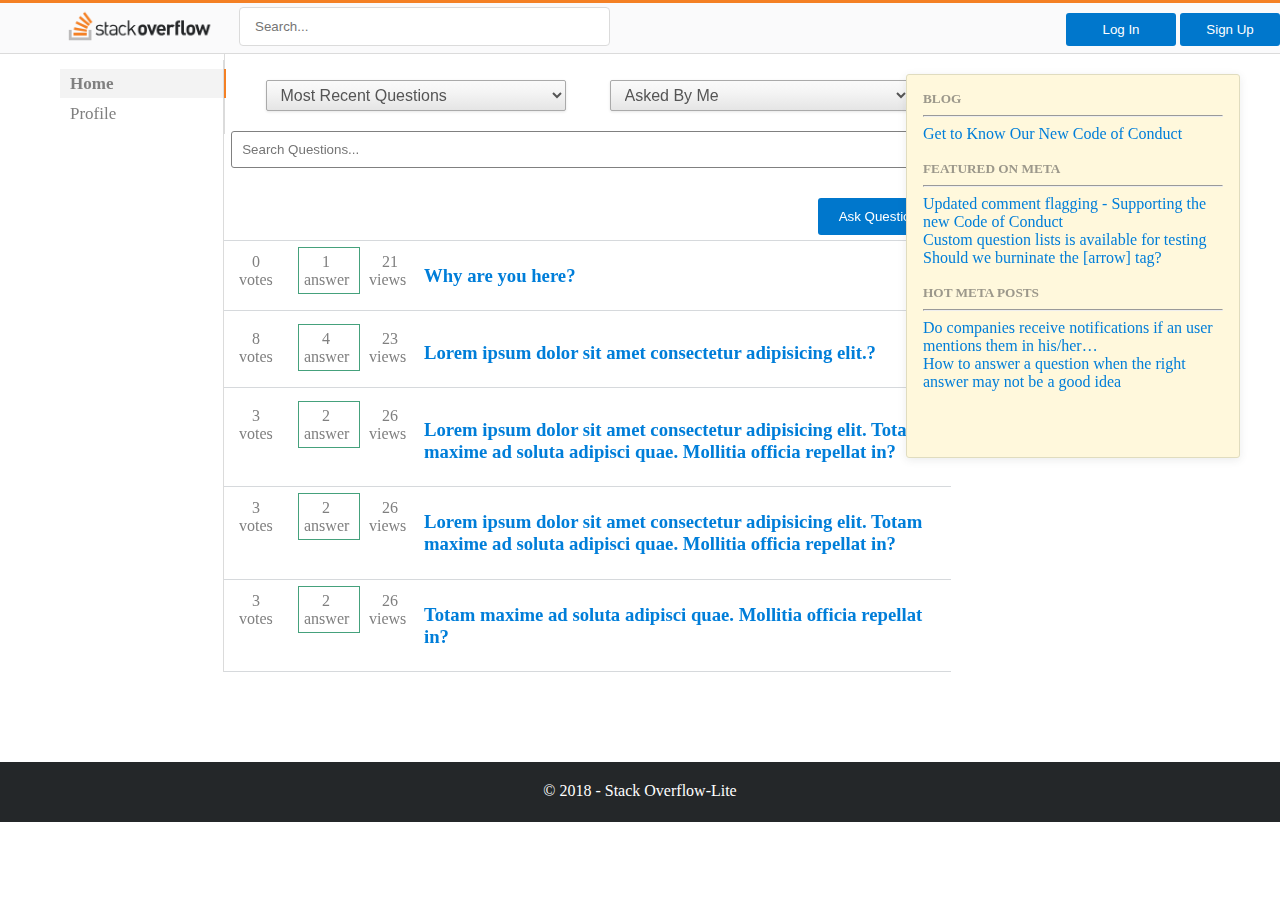
<file: index.html>
<!DOCTYPE html>
<html lang="en">
<head>
  <meta charset="UTF-8">
  <meta name="viewport" content="width=device-width, initial-scale=1.0">
  <meta http-equiv="X-UA-Compatible" content="ie=edge">
  <title>Stack Overflow - Where Developers Learn, Share, &amp; Build Careers</title>
  <link rel="stylesheet" href="static/css/index.css">
</head>
<body>
  <!-- Navigation Bar -->
  <nav>
    <div class="left">
      <img src="../static/files/logo.PNG" alt="StackOverflow-Lite">
      <input type="text" placeholder="Search...">
      <div class="sign-in-up">
          <button class="login-button" onclick="showLoginPage()">Log In</button>
          <button class="register-button" onclick="showSignUpPage()">Sign Up</button>
      </div>
      
    </div>

    <div class="right">
      
    </div>
  </nav>

  <!-- Section Content Body -->
  <div class="section">
    <div class="side-menu">
      <ul>
        <li><a href="index.html" class="active-home">Home</a></li>
        <li><a href="users/profile.html">Profile</a></li>
      </ul>
    </div>

    <div class="question">
       <div id="myLoginDIV" style="display: none;">
         <center>
          <form class="login-form" action="" method="post">

            <div class="my-labels">
                <label for="">Email</label>
            </div>
            
            </br>
            <input class="left-input" type="text" name="username/email" value="" size="35" required>
            </br>
            </br>
    
            <label for="">Password</label>
            </br>
            <input class="left-input" type="password" name="password" value="" required>
            </br>
            </br>
            <input class="left-input-checkbox" type="checkbox" id="remember-me" class="remember-me" value="Remember Me">
            Remember Me<br>
            </br>
            <input class="submit-button" type="submit" name="" value="Submit">
            </br>
            </br>
            Forgot Password? <a class="recover-password" href="#">Recover It Here</a>
    
            </br>
            </br>
               Need an account? <a onclick="showSignUpPage()" class="recover-password" href="register.html">Sign Up Here</a>
            </form>
          </center>
      </div>

      <div id="mySignUpDIV" class="sign-up-here" style="display: none;">

        <center>
          <form class="sign-up-form" action="" method="post">
              <label for="">Your Name</label>
              </br>
              <input class="left-input" type="text" name="username/email" value="" size="35" required>
              </br>
              
    
              <label for="">Email</label>
              </br>
              <input class="left-input" type="text" name="username/email" value="" size="35" required>
              </br>
              
    
    
              <label for="">UserName</label>
              </br>
              <input class="left-input" type="text" name="username/email" value="" size="35" required>
              </br>
              
    
              <label for="">Password</label>
              </br>
              <input class="left-input" type="password" name="password" value="" required>
              </br>
              


              <label for="">Confirm Password</label>
              </br>
              <input class="left-input" type="password" name="password" value="" required>
              </br>
              </br>
              

              <input class="sign-up-button" type="submit" name="" value="Sign Up">
              </br>
    
              </br>
                Have an account already?<a onclick="showLoginPage()" id="recover-password" href="login.html">Log In Here</a>
            </form>
          </center>



      </div>

      <div class="search-features">
          <center>
              <select class="orderby-select" name="">
  
                  <option value="">Most Recent Questions</option>
                  <option value="">Most Answered Questions</option>
                  <option value="">Most Voted Questions</option>
                  <option value="">Have Accepted Answers</option>
             
              </select>
             
              <select class="users-select" name="">
             
                  <option value="">Asked By Me</option>
                  <option value="">Asked by Others</option>
             
              </select>
             
                  <input class="my-search-input" type="text" name="" value="" placeholder="Search Questions...">
                  <div class="ask-button">
                      <button><a class="ask-me-anchor" href="questions/ask_question.html" >Ask Question</a></button>
                  </div>
            </center>
        </div>


      <div class="top-question">
        <!-- <div class="heading">
            <h1>Top Questions</h1>
        </div> -->
        <!-- <div class="ask-button">
            <button><a class="ask-me-anchor" href="questions/ask_question.html" >Ask Question</a></button>
        </div> -->
        <!-- <div class="clearfix"></div>
        <div class="interesting">
            <ul>
              <li><a href="#">Interesting</a></li>
              <li><a href="#">Featured</a></li>
              <li><a href="#">Hot</a></li>
              <li><a href="#">Week</a></li>
              <li><a href="#">Month</a></li>
            </ul>
          </div> -->
      </div>

      <!-- Content -->
      
      <!-- Post One -->
    <div class="post-body">
      <div class="post">
        <div class="post-rating">
          <ul>
            <li><a href="#"><span style="padding-left: 13px;">0</span><br> votes</a></li>
            <li class="active"><a href="#"><span style="padding-left: 18px;">1</span><br> answer</a></li>
            <li><a href="#"><span style="padding: 13px;">21</span><br> views</a></li>
          </ul>
        </div>
        <div class="post-title">
          <h3><a href="questions/details.html">Why are you here?</a></h3>
        </div>
      </div>
      <div class="clearfix"></div>
      <!-- Post Two -->
      <div class="post">
          <div class="post-rating">
            <ul>
              <li><a href="#"><span style="padding-left: 13px;">8</span><br> votes</a></li>
              <li class="active"><a href="#"><span style="padding-left: 18px;">4</span><br> answer</a></li>
              <li><a href="#"><span style="padding: 13px;">23</span><br> views</a></li>
            </ul>
          </div>
          <div class="post-title">
            <h3><a href="questions/details.html">Lorem ipsum dolor sit amet consectetur adipisicing elit.?</a></h3>
          </div>
        </div>
        <div class="clearfix"></div>
      <!-- Post Three -->
      <div class="post">
          <div class="post-rating">
            <ul>
              <li><a href="#"><span style="padding-left: 13px;">3</span><br> votes</a></li>
              <li class="active"><a href="#"><span style="padding-left: 18px;">2</span><br> answer</a></li>
              <li><a href="#"><span style="padding: 13px;">26</span><br> views</a></li>
            </ul>
          </div>
          <div class="post-title">
            <h3><a href="questions/details.html">Lorem ipsum dolor sit amet consectetur adipisicing elit. Totam maxime ad soluta adipisci quae. Mollitia officia repellat in?</a></h3>
          </div>
        </div>
        <div class="clearfix"></div>
        <!-- Post Four -->
      <div class="post">
          <div class="post-rating">
            <ul>
              <li><a href="#"><span style="padding-left: 13px;">3</span><br> votes</a></li>
              <li class="active"><a href="#"><span style="padding-left: 18px;">2</span><br> answer</a></li>
              <li><a href="#"><span style="padding: 13px;">26</span><br> views</a></li>
            </ul>
          </div>
          <div class="post-title">
            <h3><a href="questions/details.html">Lorem ipsum dolor sit amet consectetur adipisicing elit. Totam maxime ad soluta adipisci quae. Mollitia officia repellat in?</a></h3>
          </div>
        </div>
        <div class="clearfix"></div>
        <!-- Post Five -->
      <div class="post">
          <div class="post-rating">
            <ul>
              <li><a href="#"><span style="padding-left: 13px;">3</span><br> votes</a></li>
              <li class="active"><a href="#"><span style="padding-left: 18px;">2</span><br> answer</a></li>
              <li><a href="#"><span style="padding: 13px;">26</span><br> views</a></li>
            </ul>
          </div>
          <div class="post-title">
            <h3><a href="questions/details.html"> Totam maxime ad soluta adipisci quae. Mollitia officia repellat in?</a></h3>
          </div>
        </div>
        <div class="clearfix"></div>
      <!--End of Post -->
    </div>
  </div>
    <div class="side-update">
      <div class="side-update-content">
          <h5>BLOG</h5>
          <hr>
          <a href="#">Get to Know Our New Code of Conduct</a>
      </div>
      <div>
        <br>
          <h5>FEATURED ON META</h5>
          <hr>
          <a href="#">Updated comment flagging - Supporting the new Code of Conduct</a><br>
          <a href="#">Custom question lists is available for testing</a><br>
          <a href="#">Should we burninate the [arrow] tag?</a>
      </div>
      <div>
        <br>
          <h5>HOT META POSTS</h5>
          <hr>
          <a href="#">Do companies receive notifications if an user mentions them in his/her…</a><br>
          <a href="#">How to answer a question when the right answer may not be a good idea</a>
      </div>
    </div> 
  </div>

  <div class="clearfix"></div>
  

  <!-- Footer -->
  <footer>
    <p>&copy; 2018 - Stack Overflow-Lite</p>
  </footer>

  <script src="../static/javascripts/main.js"></script>
</body>
</html>
</file>
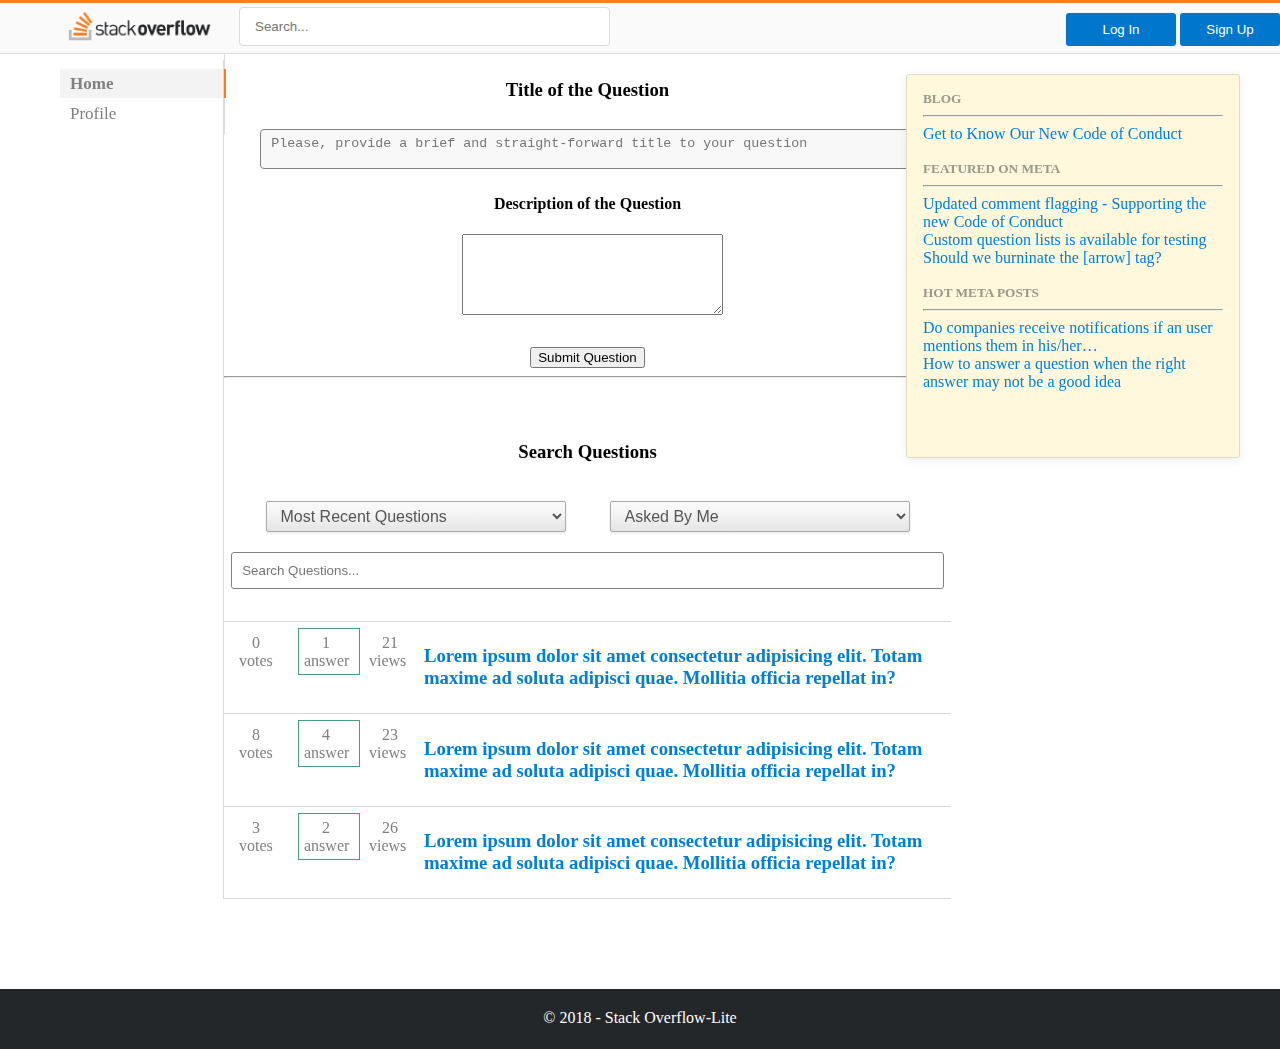
<file: templates/questions/ask_question.html>
<!DOCTYPE html>
<html lang="en">
<head>
  <meta charset="UTF-8">
  <meta name="viewport" content="width=device-width, initial-scale=1.0">
  <meta http-equiv="X-UA-Compatible" content="ie=edge">
  <title>Stack Overflow - Where Developers Learn, Share, &amp; Build Careers</title>
  <link rel="stylesheet" href="../../static/css/index.css">
</head>
<body>
  <!-- Navigation Bar -->
  <nav>
    <div class="left">
      <img src="../../static/files/logo.PNG" alt="StackOverflow-Lite">
      <input type="text" placeholder="Search...">
      <div class="sign-in-up">
          <button class="login-button" onclick="showLoginPage()">Log In</button>
          <button class="register-button" onclick="showSignUpPage()">Sign Up</button>
      </div>
      
    </div>

    <div class="right">
      
    </div>
  </nav>

  <!-- Section Content Body -->
  <div class="section">
    <div class="side-menu">
      <ul>
        <li><a href="../index.html" class="active-home">Home</a></li>
        <li><a href="../users/profile.html">Profile</a></li>
      </ul>
    </div>

    <div class="question">
       <div id="myLoginDIV" style="display: none;">
          <form class="" action="" method="post">
            <label for="">Email</label>
            </br>
            <input class="left-input" type="text" name="username/email" value="" size="35" required>
            </br>
            </br>
    
            <label for="">Password</label>
            </br>
            <input class="left-input" type="password" name="password" value="" required>
            </br>
            </br>
            <input type="checkbox" id="remember-me" class="remember-me" value="Remember Me">Remember Me<br>
            </br>
            <input class="submit-button" type="submit" name="" value="Submit">
            </br>
            </br>
            Forgot Password? <a class="recover-password" href="#">Recover It Here</a>
    
          </br>
          </br>
          Need an account? <a class="recover-password" href="../index.html">Sign Up Here</a>
            </form>
      </div>





      <div class="question-fields">
            <center>
             
      
                
            <div class="answer">
                    <h3>Title of the Question</h3>
                    <textarea rows="2" cols="50" class="question-area" placeholder="Please, provide a brief and straight-forward title to your question"></textarea>
                    <h4>Description of the Question</h4>
                    <div class="editor-ask-question-description">
                            <textarea name="editor1" id="editor1" cols="30" rows="5"></textarea>
                    </div>
                    
             </div>
           
            </br>
              <input class="sumitQuestion" type="submit" name="" value="Submit Question">
         <hr></hr>
            </center>
      
        </div>
      


    </br></br>


        <div class="search-features">
            <center>
                    <h3>Search Questions</h3>
                <select class="orderby-select" name="">
    
                    <option value="">Most Recent Questions</option>
                    <option value="">Most Answered Questions</option>
                    <option value="">Most Voted Questions</option>
                    <option value="">Have Accepted Answers</option>
               
                </select>
               
                <select class="users-select" name="">
               
                    <option value="">Asked By Me</option>
                    <option value="">Asked by Others</option>
               
                </select>
               
                    <input class="my-search-input" type="text" name="" value="" placeholder="Search Questions...">
            </center>
          </div>



      <div class="top-question">
        <!-- <div class="heading">
            <h1>Top Questions</h1>
        </div> -->
        
        <!-- <div class="clearfix">

        
        </div> -->
        <!-- <div class="interesting">
            <ul>
              <li><a href="#">Interesting</a></li>
              <li><a href="#">Featured</a></li>
              <li><a href="#">Hot</a></li>
              <li><a href="#">Week</a></li>
              <li><a href="#">Month</a></li>
            </ul>
          </div> -->
      </div>

      <!-- Content -->
      
      <!-- Post One -->
    <div class="post-body">
      <div class="post">
        <div class="post-rating">
          <ul>
            <li><a href="#"><span style="padding-left: 13px;">0</span><br> votes</a></li>
            <li class="active"><a href="#"><span style="padding-left: 18px;">1</span><br> answer</a></li>
            <li><a href="#"><span style="padding: 13px;">21</span><br> views</a></li>
          </ul>
        </div>
        <div class="post-title">
          <h3><a href="details.html">Lorem ipsum dolor sit amet consectetur adipisicing elit. Totam maxime ad soluta adipisci quae. Mollitia officia repellat in?</a></h3>
        </div>
      </div>
      <!-- Post Two -->
      <div class="post">
          <div class="post-rating">
            <ul>
              <li><a href="#"><span style="padding-left: 13px;">8</span><br> votes</a></li>
              <li class="active"><a href="#"><span style="padding-left: 18px;">4</span><br> answer</a></li>
              <li><a href="#"><span style="padding: 13px;">23</span><br> views</a></li>
            </ul>
          </div>
          <div class="post-title">
            <h3><a href="details.html">Lorem ipsum dolor sit amet consectetur adipisicing elit. Totam maxime ad soluta adipisci quae. Mollitia officia repellat in?</a></h3>
          </div>
        </div>
      <!-- Post Three -->
      <div class="post">
          <div class="post-rating">
            <ul>
              <li><a href="#"><span style="padding-left: 13px;">3</span><br> votes</a></li>
              <li class="active"><a href="#"><span style="padding-left: 18px;">2</span><br> answer</a></li>
              <li><a href="#"><span style="padding: 13px;">26</span><br> views</a></li>
            </ul>
          </div>
          <div class="post-title">
            <h3><a href="details.html">Lorem ipsum dolor sit amet consectetur adipisicing elit. Totam maxime ad soluta adipisci quae. Mollitia officia repellat in?</a></h3>
          </div>
        </div>
      <!--End of Post -->
    </div>
  </div>
    <div class="side-update">
      <div class="side-update-content">
          <h5>BLOG</h5>
          <hr>
          <a href="#">Get to Know Our New Code of Conduct</a>
      </div>
      <div>
        <br>
          <h5>FEATURED ON META</h5>
          <hr>
          <a href="#">Updated comment flagging - Supporting the new Code of Conduct</a><br>
          <a href="#">Custom question lists is available for testing</a><br>
          <a href="#">Should we burninate the [arrow] tag?</a>
      </div>
      <div>
        <br>
          <h5>HOT META POSTS</h5>
          <hr>
          <a href="#">Do companies receive notifications if an user mentions them in his/her…</a><br>
          <a href="#">How to answer a question when the right answer may not be a good idea</a>
      </div>
    </div> 
  </div>

  <div class="clearfix"></div>
  

  <!-- Footer -->
  <footer>
    <p>&copy; 2018 - Stack Overflow-Lite</p>
  </footer>


  <!-- WYSIWYG Editor -->
  <script src="https://cdn.ckeditor.com/4.10.0/standard/ckeditor.js"></script>
  <script>
    CKEDITOR.replace( 'editor1' );
  </script>

  <script src="../../static/javascripts/main.js"></script>
</body>
</html>
</file>
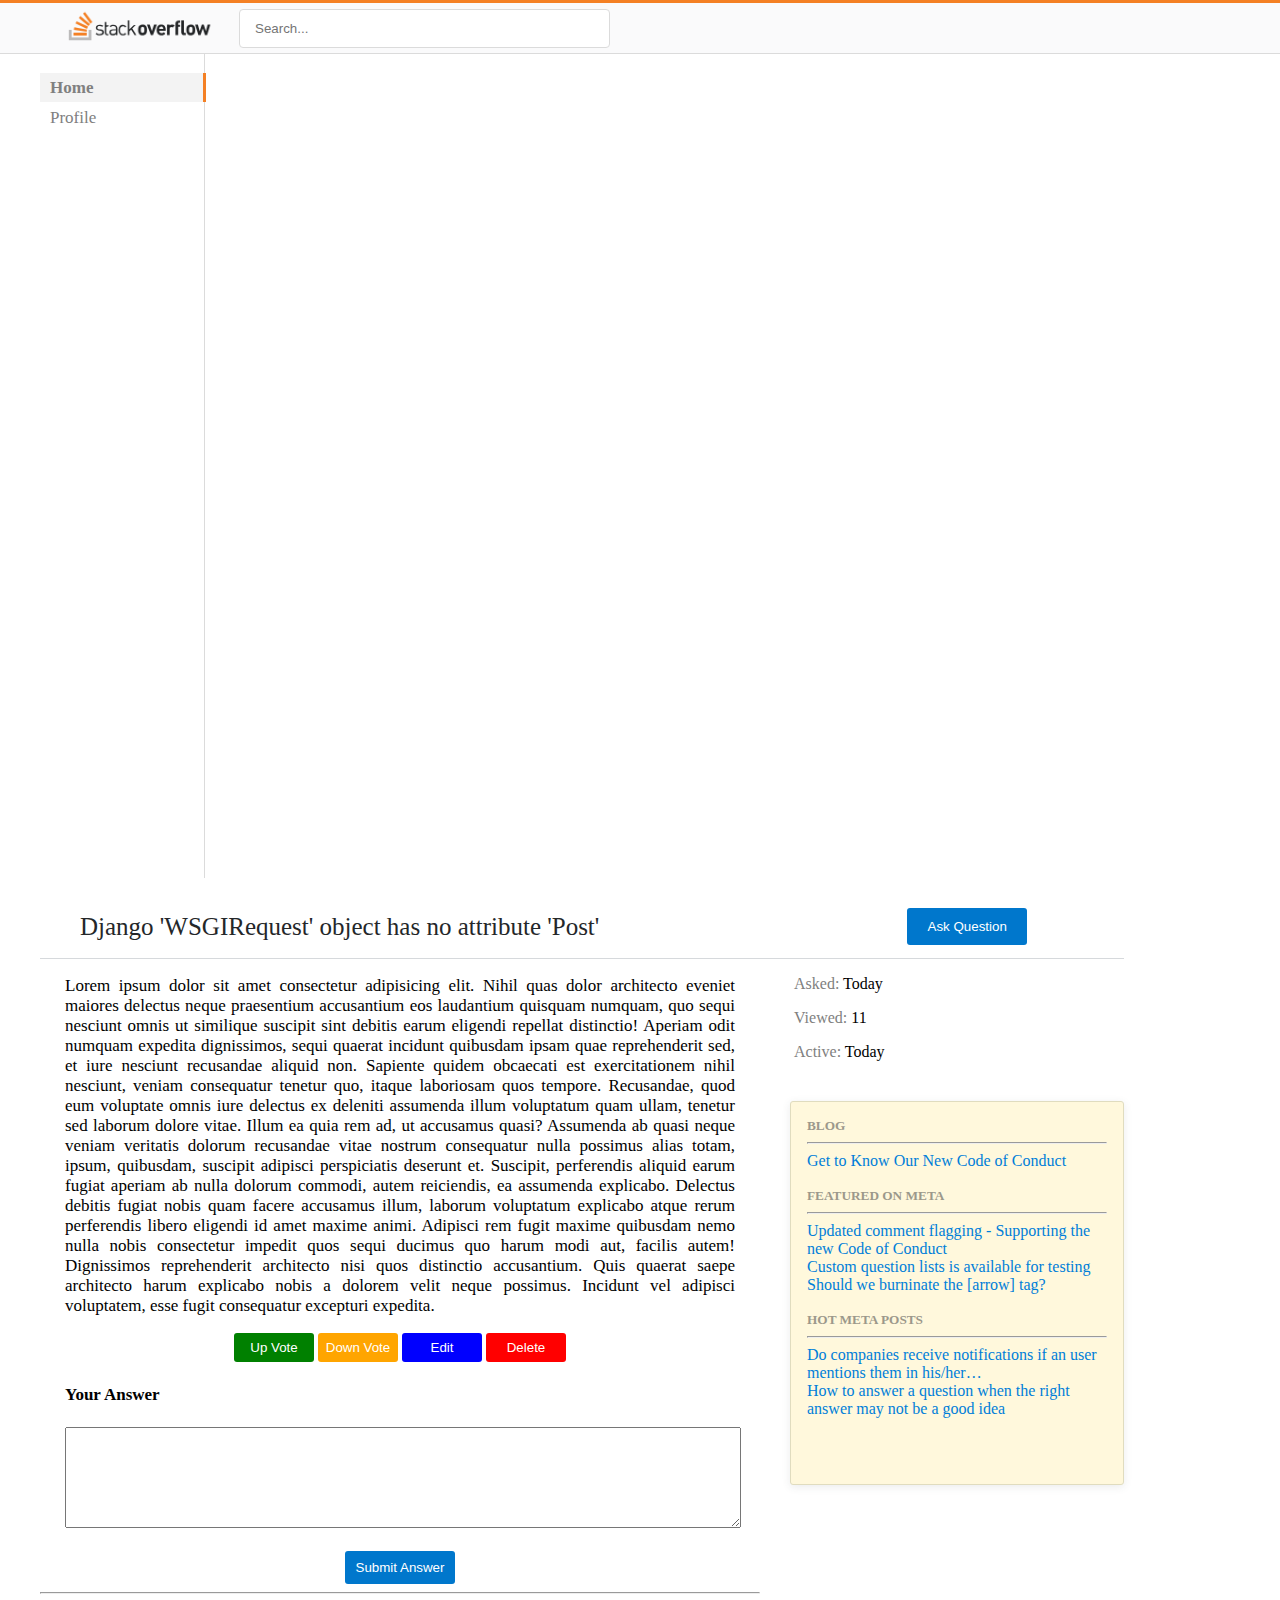
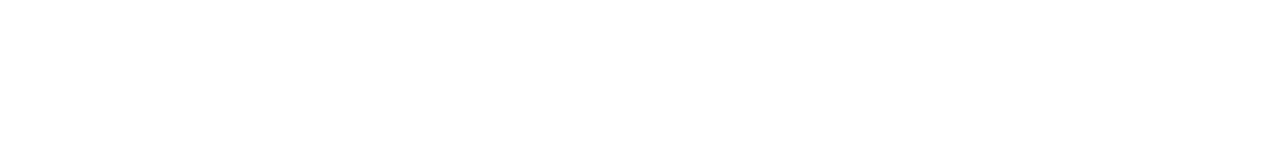
<file: templates/questions/details.html>
<!DOCTYPE html>
<html lang="en">
<head>
  <meta charset="UTF-8">
  <meta name="viewport" content="width=device-width, initial-scale=1.0">
  <meta http-equiv="X-UA-Compatible" content="ie=edge">
  <title>Stack Overflow - Where Developers Learn, Share, &amp; Build Careers</title>
  <link rel="stylesheet" href="../../static/css/details.css">
</head>
<body>
  <!-- Navigation Bar -->
  <nav>
    <div class="left">
      <img src="../../static/files/logo.PNG" alt="">
      <input type="text" placeholder="Search...">
    </div>
    <div class="right">

    </div>
  </nav>

  <!-- Section Content Body -->
  <div class="section">
    <div class="side-menu">
      <ul>
        <li><a href="../index.html" class="active-home">Home</a></li>
        <li><a href="../users/profile.html">Profile</a></li>
      </ul>
    </div>
    <div class="question">
      <div class="top-question">
        <div class="heading">
            <a href="#">Django 'WSGIRequest' object has no attribute 'Post'</a>
        </div>
        <div class="ask-button">
            <button>
               <a class="ask-me-anchor" href="ask_question.html">Ask Question</a>
            </button>
        </div>
        <div class="clearfix"></div>
      </div>

      <!-- main container -->
      <div class="question-details">
        <div class="question-content">
          <p>Lorem ipsum dolor sit amet consectetur adipisicing elit. Nihil quas dolor architecto eveniet maiores delectus neque praesentium accusantium eos laudantium quisquam numquam, quo sequi nesciunt omnis ut similique suscipit sint debitis earum eligendi repellat distinctio! Aperiam odit numquam expedita dignissimos, sequi quaerat incidunt quibusdam ipsam quae reprehenderit sed, et iure nesciunt recusandae aliquid non. Sapiente quidem obcaecati est exercitationem nihil nesciunt, veniam consequatur tenetur quo, itaque laboriosam quos tempore. Recusandae, quod eum voluptate omnis iure delectus ex deleniti assumenda illum voluptatum quam ullam, tenetur sed laborum dolore vitae. Illum ea quia rem ad, ut accusamus quasi? Assumenda ab quasi neque veniam veritatis dolorum recusandae vitae nostrum consequatur nulla possimus alias totam, ipsum, quibusdam, suscipit adipisci perspiciatis deserunt et. Suscipit, perferendis aliquid earum fugiat aperiam ab nulla dolorum commodi, autem reiciendis, ea assumenda explicabo. Delectus debitis fugiat nobis quam facere accusamus illum, laborum voluptatum explicabo atque rerum perferendis libero eligendi id amet maxime animi. Adipisci rem fugit maxime quibusdam nemo nulla nobis consectetur impedit quos sequi ducimus quo harum modi aut, facilis autem! Dignissimos reprehenderit architecto nisi quos distinctio accusantium. Quis quaerat saepe architecto harum explicabo nobis a dolorem velit neque possimus. Incidunt vel adipisci voluptatem, esse fugit consequatur excepturi expedita.</p>
          <div class="question-fields">
                <center>
                 
                  <input class="action-buttons-response" type="submit" name="" value="Up Vote" style="background-color: green;">
                  <input class="action-buttons-response" type="submit" name="" value="Down Vote" style="background-color: orange;">
                  <input class="action-buttons-response" type="submit" name="" value="Edit" style="background-color: blue;">
                  <input class="action-buttons-response" type="submit" name="" value="Delete" style="background-color: red;">
                </center>
          
            </div>
          <center>

         
          <div class="answer">
              <h4>Your Answer</h4>
              <textarea name="editor1" id="editor1" cols="30" rows="5"></textarea>
          </div>
        </br>
          <input type="submit" name="" class="submit-answer-to-questions" value="Submit Answer">
          <hr></hr>
          </center>
        </div>
        <div class="right-menu">
          <p><span>Asked:</span> Today</p>
          <p><span>Viewed:</span> 11</p>
          <p><span>Active:</span> Today</p>
          <div class="side-update">
            <div class="side-update-content">
                <h5>BLOG</h5>
                <hr>
                <a href="#">Get to Know Our New Code of Conduct</a>
            </div>
            <div>
              <br>
                <h5>FEATURED ON META</h5>
                <hr>
                <a href="#">Updated comment flagging - Supporting the new Code of Conduct</a><br>
                <a href="#">Custom question lists is available for testing</a><br>
                <a href="#">Should we burninate the [arrow] tag?</a>
            </div>
            <div>
              <br>
                <h5>HOT META POSTS</h5>
                <hr>
                <a href="#">Do companies receive notifications if an user mentions them in his/her…</a><br>
                <a href="#">How to answer a question when the right answer may not be a good idea</a>
            </div>
          </div> 
        </div>
      </div>
      

    </div>
    <div class="clearfix"></div>
  </div>


  <!-- Footer -->
  <!-- <footer>
    <p>&copy; 2018 - Stack Overflow</p>
  </footer> -->



  <!-- WYSIWYG Editor -->
  <script src="https://cdn.ckeditor.com/4.10.0/standard/ckeditor.js"></script>
  <script>
    CKEDITOR.replace( 'editor1' );
  </script>
  
</body>
</html>
</file>
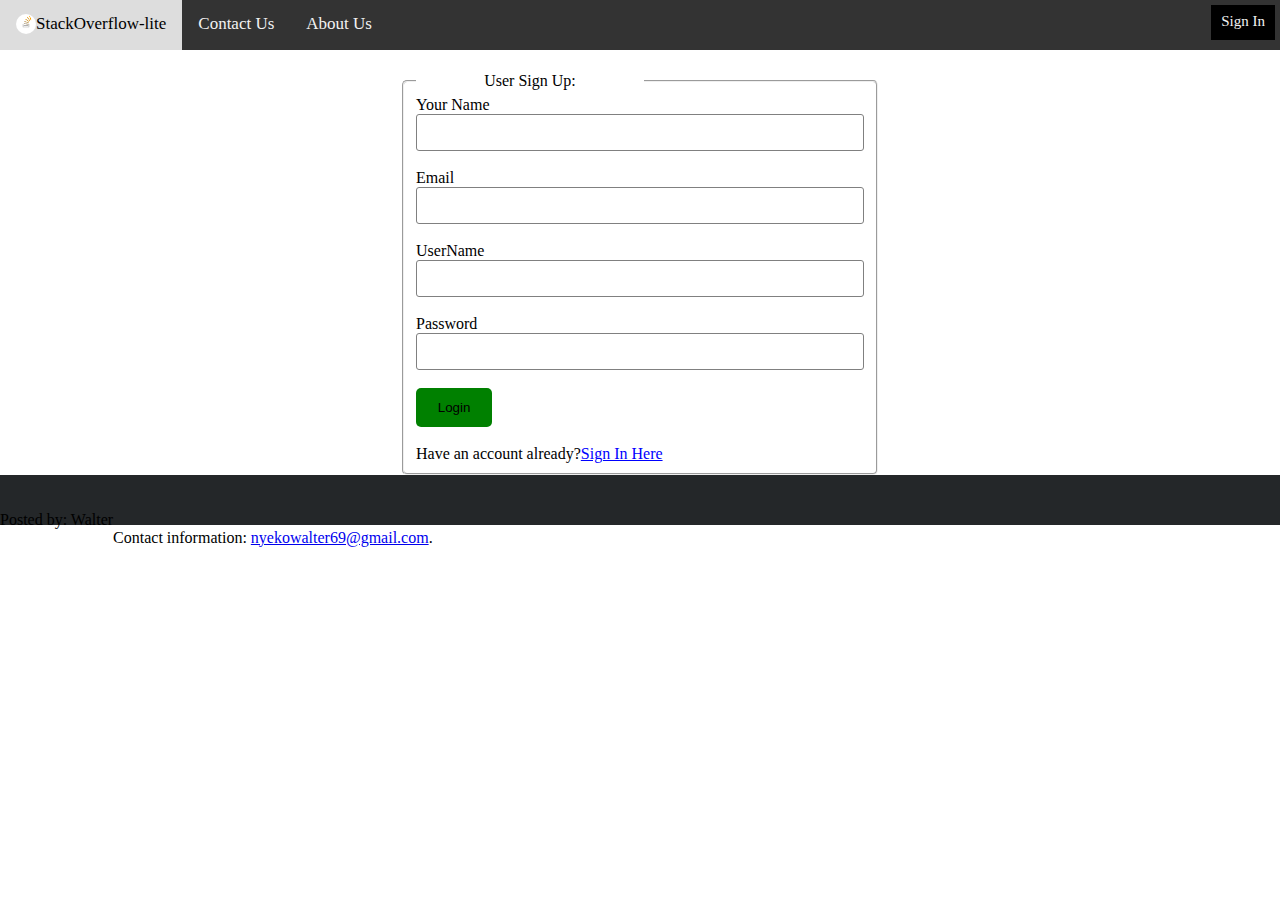
<file: templates/users/editmyprofile.html>
<!DOCTYPE html>
<html lang="en" dir="ltr">
  <head>
    <meta charset="utf-8">
    <link rel="stylesheet" href="../../static/css/main.css"/>
    <title>StackOverflow-Login</title>
  </head>
  <body>
    <center>
      <div class="topnav" id="myTopnav" style="margin-right:300px;">
        <a href="../index.html">
         <img id="logo" src="../../static/files/stack.png" alt="StackOverflow-lite Logo">StackOverflow-lite</a>
        <a href="#contact">Contact Us</a>
        <a href="#about">About Us</a>
         <div class="topnav-right" style="margin:5px;">
          <a href="login.html">Sign In</a>
         </div>

        <a href="javascript:void(0);" class="icon" onclick="myFunction()">
        <i class="bars"></i>
        </a>
      </div>

</br>
</br>
</br>
</br>


<fieldset class="aboutstackoverflow">
    <legend>
      <div class="sign-in-header">
        User Sign Up:
      </div></legend>
      <div class="sign-in-div">

        <form class="" action="" method="post">
          <label for="">Your Name</label>
          </br>
          <input type="text" name="username/email" value="" size="35" required>
          </br>
          </br>

          <label for="">Email</label>
          </br>
          <input type="text" name="username/email" value="" size="35" required>
        </br>
        </br>


          <label for="">UserName</label>
          </br>
          <input type="text" name="username/email" value="" size="35" required>
        </br>
        </br>

        <label for="">Password</label>
        </br>
          <input type="password" name="password" value="" required>
        </br>
        </br>
          <input type="submit" name="" value="Login">
        </br>

      </br>
      Have an account already?<a class="recover-password" href="login.html">Sign In Here</a>
        </form>

        </div>

  </fieldset>
  <footer>
    <p>Posted by: Walter</p>
  </br>
    <p>Contact information: <a href="mailto:nyekowalter69@gmail.com">
    nyekowalter69@gmail.com</a>.</p>
  </footer>

</center>

  </body>
</html>
</file>
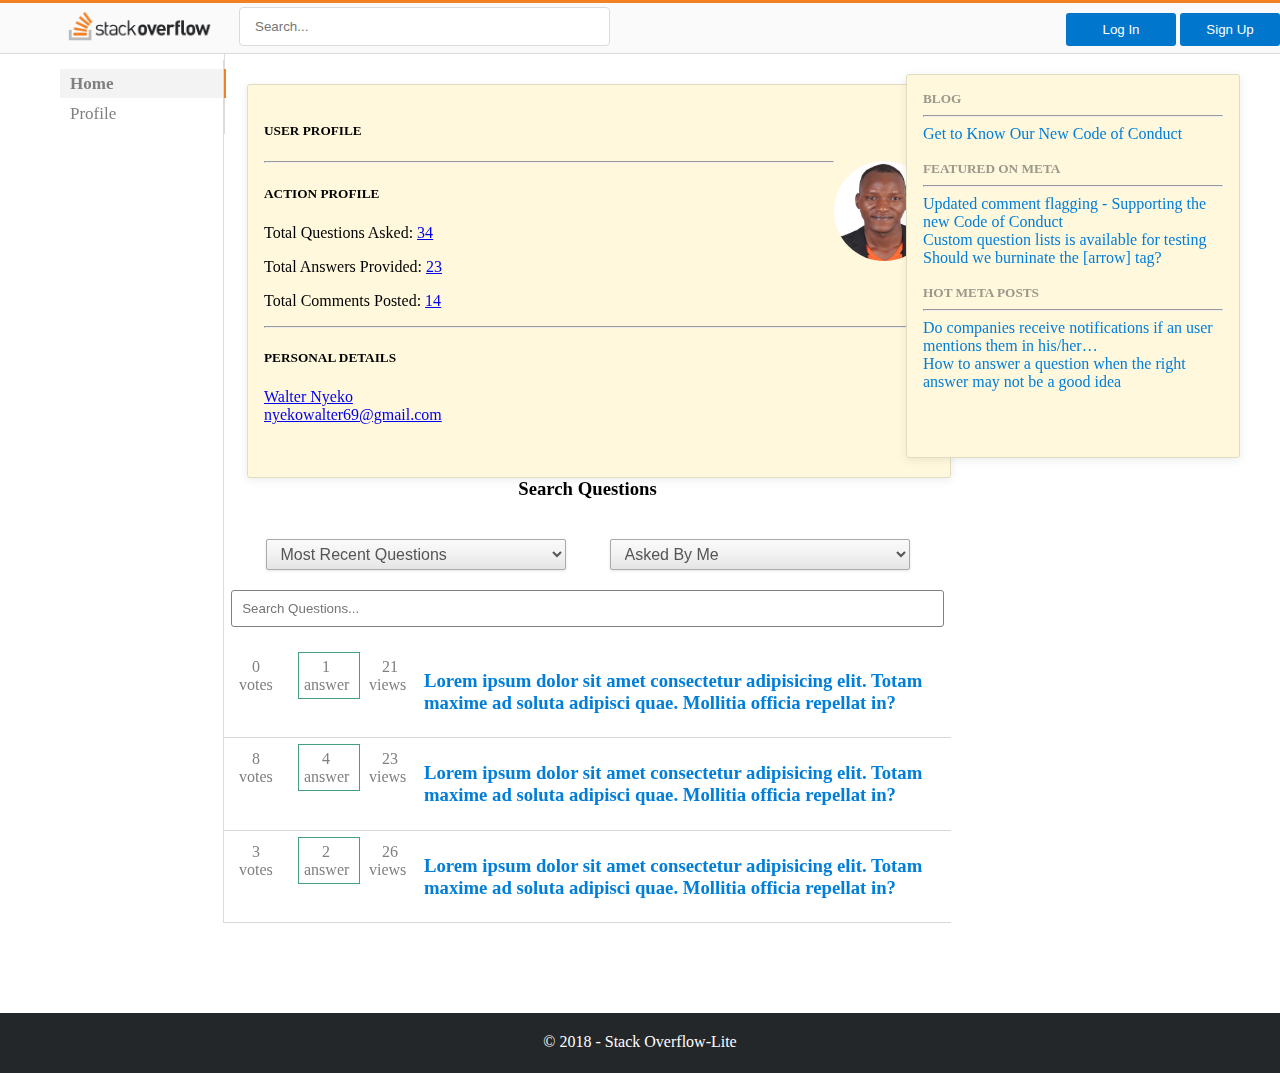
<file: templates/users/profile.html>
<!DOCTYPE html>
<html lang="en">
<head>
  <meta charset="UTF-8">
  <meta name="viewport" content="width=device-width, initial-scale=1.0">
  <meta http-equiv="X-UA-Compatible" content="ie=edge">
  <title>Stack Overflow - Where Developers Learn, Share, &amp; Build Careers</title>
  <link rel="stylesheet" href="../../static/css/index.css">
</head>
<body>
  <!-- Navigation Bar -->
  <nav>
    <div class="left">
      <img src="../../static/files/logo.PNG" alt="StackOverflow-Lite">
      <input type="text" placeholder="Search...">
      <div class="sign-in-up">
          <button class="login-button" onclick="showLoginPage()">Log In</button>
          <button class="register-button" onclick="showSignUpPage()">Sign Up</button>
      </div>
      
    </div>

    <div class="right">
      
    </div>
  </nav>

  <!-- Section Content Body -->
  <div class="section">
    <div class="side-menu">
      <ul>
        <li><a href="../index.html" class="active-home">Home</a></li>
        <li><a href="../users/profile.html">Profile</a></li>
      </ul>
    </div>

    <div class="question">
       <div id="myLoginDIV" style="display: none;">
          <form class="" action="" method="post">
            <label for="">Email</label>
            </br>
            <input class="left-input" type="text" name="username/email" value="" size="35" required>
            </br>
            </br>
    
            <label for="">Password</label>
            </br>
            <input class="left-input" type="password" name="password" value="" required>
            </br>
            </br>
            <input type="checkbox" id="remember-me" class="remember-me" value="Remember Me">Remember Me<br>
            </br>
            <input class="submit-button" type="submit" name="" value="Submit">
            </br>
            </br>
            Forgot Password? <a class="recover-password" href="#">Recover It Here</a>
    
          </br>
          </br>
          Need an account? <a class="recover-password" href="../index.html">Sign Up Here</a>
            </form>
      </div>



      <div class="site-update-profile">
            <div class="side-update-content">
                <h5>USER PROFILE</h5>
                <div class="tooltip">
                        <img class="img-dp" src="../../static/files/profile-picture.jpg" alt="Profile Picture" width="100" height="100">
                        <span class="tooltiptext">Edit Profile</span>
                </div>
                <hr>
                <h5>ACTION PROFILE</h5>
                <p>Total Questions Asked: <a href="#">34</a></p>
                <p>Total Answers Provided: <a href="#">23</a></p>
                <p>Total Comments Posted: <a href="#">14</a></p>
            </div>
            <div>
              
                <hr>
                <h5>PERSONAL DETAILS</h5>
                <a href="#">Walter Nyeko</a><br>
                <a href="#">nyekowalter69@gmail.com</a>
            </div>
        </div> 
            </br></br>


        <div class="search-features">
            <center>
            </br></br>
                    <h3>Search Questions</h3>
                <select class="orderby-select" name="">
    
                    <option value="">Most Recent Questions</option>
                    <option value="">Most Answered Questions</option>
                    <option value="">Most Voted Questions</option>
                    <option value="">Have Accepted Answers</option>
               
                </select>
               
                <select class="users-select" name="">
               
                    <option value="">Asked By Me</option>
                    <option value="">Asked by Others</option>
               
                </select>
               
                    <input class="my-search-input" type="text" name="" value="" placeholder="Search Questions...">
            </center>
          </div>



      <!-- <div class="top-question"> -->
        <!-- <div class="heading">
            <h1>Top Questions</h1>
        </div> -->
        
        <!-- <div class="clearfix">

        
        </div> -->
        <!-- <div class="interesting">
            <ul>
              <li><a href="#">Interesting</a></li>
              <li><a href="#">Featured</a></li>
              <li><a href="#">Hot</a></li>
              <li><a href="#">Week</a></li>
              <li><a href="#">Month</a></li>
            </ul>
          </div> -->
      <!-- </div> -->

      <!-- Content -->
      
      <!-- Post One -->
    <div class="post-body-profile">
      <div class="post">
        <div class="post-rating">
          <ul>
            <li><a href="#"><span style="padding-left: 13px;">0</span><br> votes</a></li>
            <li class="active"><a href="#"><span style="padding-left: 18px;">1</span><br> answer</a></li>
            <li><a href="#"><span style="padding: 13px;">21</span><br> views</a></li>
          </ul>
        </div>
        <div class="post-title">
          <h3><a href="../questions/details.html">Lorem ipsum dolor sit amet consectetur adipisicing elit. Totam maxime ad soluta adipisci quae. Mollitia officia repellat in?</a></h3>
        </div>
      </div>
      <!-- Post Two -->
      <div class="post">
          <div class="post-rating">
            <ul>
              <li><a href="#"><span style="padding-left: 13px;">8</span><br> votes</a></li>
              <li class="active"><a href="#"><span style="padding-left: 18px;">4</span><br> answer</a></li>
              <li><a href="#"><span style="padding: 13px;">23</span><br> views</a></li>
            </ul>
          </div>
          <div class="post-title">
            <h3><a href="../questions/details.html">Lorem ipsum dolor sit amet consectetur adipisicing elit. Totam maxime ad soluta adipisci quae. Mollitia officia repellat in?</a></h3>
          </div>
        </div>
      <!-- Post Three -->
      <div class="post">
          <div class="post-rating">
            <ul>
              <li><a href="#"><span style="padding-left: 13px;">3</span><br> votes</a></li>
              <li class="active"><a href="#"><span style="padding-left: 18px;">2</span><br> answer</a></li>
              <li><a href="#"><span style="padding: 13px;">26</span><br> views</a></li>
            </ul>
          </div>
          <div class="post-title">
            <h3><a href="../questions/details.html">Lorem ipsum dolor sit amet consectetur adipisicing elit. Totam maxime ad soluta adipisci quae. Mollitia officia repellat in?</a></h3>
          </div>
        </div>
      <!--End of Post -->
    </div>
  </div>
    <div class="side-update">
      <div class="side-update-content">
          <h5>BLOG</h5>
          <hr>
          <a href="#">Get to Know Our New Code of Conduct</a>
      </div>
      <div>
        <br>
          <h5>FEATURED ON META</h5>
          <hr>
          <a href="#">Updated comment flagging - Supporting the new Code of Conduct</a><br>
          <a href="#">Custom question lists is available for testing</a><br>
          <a href="#">Should we burninate the [arrow] tag?</a>
      </div>
      <div>
        <br>
          <h5>HOT META POSTS</h5>
          <hr>
          <a href="#">Do companies receive notifications if an user mentions them in his/her…</a><br>
          <a href="#">How to answer a question when the right answer may not be a good idea</a>
      </div>
    </div> 
  </div>

  <div class="clearfix"></div>
  

  <!-- Footer -->
  <footer>
    <p>&copy; 2018 - Stack Overflow-Lite</p>
  </footer>


  <!-- WYSIWYG Editor -->
  <script src="https://cdn.ckeditor.com/4.10.0/standard/ckeditor.js"></script>
  <script>
    CKEDITOR.replace( 'editor1' );
  </script>

  <script src="../../static/javascripts/main.js"></script>
</body>
</html>
</file>
<file: static/css/index.css>
body {
    margin: 0;
    padding: 0;
    background: #fff;
    min-height: 100%;
    height: 100%;
  
  }
  
  /* Naviagtion Menu */
  nav {
    width: 100%;
    height: 50px;
    background-color: #fafafb;
    border-top: 3px solid #f48024;
    border-bottom: 1px solid #dbdbdb;
    position: fixed;
    z-index: 100;
  }
  
  .left {
    margin-left: 65px;
  }
  
  .left img {
    width: 150px;
    margin-top: 5px;
  }
  
  .left input {
    width: 352px;
    height: 35px;
    border: 1px solid#dbdbdb;
    border-radius: 4px;
    padding-left: 15px;
    margin-left: 20px;
    position: relative;
    top: -14px;
  }
  
  
  /* Section Content Body */
  .section {
    margin-left: 40px;
    margin-right: 60px;
  }
  
  .side-menu {
    /*height: 600px;*/
    width: 164px;
    padding-top: 24px;
    border-right: 1px solid #dbdbdb;
    position: fixed;
    float: left;
    left: 60px;
    top: 50px;
  }
  
  .side-menu ul {
    padding: 0px;
    margin: 0;
  }
  
  .side-menu ul li {
    list-style-type: none;
    padding: 0px;
    margin-bottom: 10px;
  }
  
  .side-menu li a {
    text-decoration: none;
    font-size: 17px;
    text-align: left;
    padding: 5px 110px 5px 10px;
    color: gray;
  }
  
  .active-home {
    color: black;
    font-weight: bold;
    background-color: #f3f3f3;
    border-right: 3px solid #f48024;
  }
  
  
  /* Question */
  .question {
    width: 727px;
    /*height: 600px;*/
    float: left;
    position: relative;
    left: 183px;
    top: 60px;
    border-left: 1px solid #dbdbdb;
  }
  
  .heading {
    width: 60%;
    position: relative;
    float: left;
    padding-left: 40px;
  }
  
  .ask-button {
    width: 20%;
    position: relative;
    float: right;
    margin-top: 30px;
  }
  
  .ask-button button {
    width: 120px;
    padding: 10px;
    background: #07c;
    border: 1px solid transparent;
    color: #fff;
    cursor: pointer;
    border-radius: 3px;
  }

  .login-button {
    width: 100px;
    padding: 8px;
    background: #07c;
    border: 1px solid transparent;
    color: #fff;
    cursor: pointer;
    border-radius: 3px;
  }

  .register-button {
    width: 100px;
    padding: 8px;
    background: #07c;
    border: 1px solid transparent;
    color: #fff;
    cursor: pointer;
    border-radius: 3px;
  }
  
  
  
  /* Interesting */
  .clearfix {
    clear: both;
  }
  
  .interesting {
    position: relative;
    float: right;
  }
  .interesting li {
    list-style-type: none
  }
  .interesting li a {
    text-decoration: none;
    color: grey;
  }
  
  .interesting ul {
    border: 1px solid grey;
    border-radius: 3px;
    padding: 0;
  }
  
  .interesting ul li {
    border-right: 1px solid grey;
    display: inline-block;
    padding: 5px 10px 5px 10px ;
  }
  
  .interesting ul li:first-child {
    background: #ebeff3;
    padding: 5px 10px 5px 10px ;
  }
  
  .top-question {
    border-bottom: 1px solid #d6d9dc;
    height: 30px;
  }
  
  .post-body-profile{

    margin-top: 400px;
  }
  .post .post-rating {
    width: 200px;
    height: 72px;
    position: relative;
    float: left;
    top: -15px;
  }
  
  .post .post-rating ul {
    padding-left: 10px;
  }
  .post .post-rating ul li {
    display: inline-block;
    width: 50px;
    height: 40px;
  }
  
  .post .post-rating ul li a {
    text-decoration: none;
    color:gray;
  }
  
  .post .post-rating ul li {
    padding: 5px 5px 0px 5px;
  }
  
  .post .post-rating ul li a span {
    text-align: center;
  }
  
  .post .post-rating ul .active {
    border: 1px solid #45a17c;
    color: #45a17c;
  }
  
  .post {
    border-bottom: 1px solid #d6d9dc;
    padding: 5px 0px 5px 0px;
  }
  
  .post-title h3 a {
    text-decoration: none;
    color: #007ed9;
  }
  
  
  
  
  
  
  
  /* Side Update */
  .side-update {
    width: 300px;
    height: 350px;
    background-color: #fff8dc;
    float: right;
    margin-top: 24px;
    border: 1px solid #E0DCBF;
    border-radius: 3px;
    box-shadow: 0 2px 8px rgba(59,64,69,0.1);
    padding: 16px;
    position: fixed;
    right: 40px;
    top: 50px;
  }
  
  .side-update h5 {
    margin: 0;
    color: #9c988b;
  }
  
  .side-update a {
    text-decoration: none;
    color: #007ed9;
    padding-bottom: 40px;
  }
  
  /* Profile Update */

  .site-update-profile {
    width: 670px;
    height: 360px;
    background-color: #fff8dc;
    float: right;
    margin-top: 24px;
    border: 1px solid #E0DCBF;
    border-radius: 3px;
    box-shadow: 0 2px 8px rgba(59,64,69,0.1);
    padding: 16px;
    /* text-decoration: none; */
  }
  
  .side-update-profile h5 {
    margin: 0;
    color: #9c988b;
  }
  
  .side-update-profile a {
    text-decoration: none;
    color: #007ed9;
    padding-bottom: 40px;
  }
  
  
  
  /* Footer */
  footer {
    width: 100%;
    height: 60px;
    background-color: #242729;
    color: white;
    text-align: center;
    bottom: 0;
    margin-top: 150px;
  }
  
  footer p {
    padding-top: 20px;
  }

  #myLoginDIV, #mySignUpDIV {
    width: 100%;
    padding: 50px 0;
    text-align: center;
    background-color: lightblue;
    margin-top: 20px;
    /* text-align: left; */

}

.ask-me-anchor{
    text-decoration: none;
    color: white;
}

.sign-in-up{
    float: right;
    margin-top: 10px;
}

.left-input{
    width: 300px;
    padding: 10px;
    border: 1px solid #f8f8f8;
    border-radius: 3px;

}

.submit-button,.submitQuestion, .login-button, .sign-up-button {
    width: 110px;
    padding: 8px;
    background: #07c;
    border: 1px solid transparent;
    color: #fff;
    cursor: pointer;
    border-radius: 3px;
  }


#myLoginDIV, #mySignUpDIV{

    display: none;
    margin-left: 10px;
}
.question-area {
    width: 90%;
    height: 40px;
    padding: 6px 10px;
    box-sizing: border-box;
    border: 1px solid gray;
    border-radius: 4px;
    background-color: #f8f8f8;
    resize: none;
    margin-top: 10px;
}

.editor-ask-question-description{

    margin: 10px;
    padding-left: 10px;

}

.login-form, .sign-up-form{

    width: 60%;
    /* */
}


/* -------------------- Select Box Styles: stackoverflow.com Method */
/* -------------------- Source: http://stackoverflow.com/a/5809186 */
select.orderby-select, select.users-select {
    -webkit-appearance: button;
    -webkit-border-radius: 2px;
    -webkit-box-shadow: 0px 1px 3px rgba(0, 0, 0, 0.1);
    -webkit-padding-end: 20px;
    -webkit-padding-start: 2px;
    -webkit-user-select: none;
    background-image: url(http://i62.tinypic.com/15xvbd5.png), -webkit-linear-gradient(#FAFAFA, #F4F4F4 40%, #E5E5E5);
    background-position: 97% center;
    background-repeat: no-repeat;
    border: 1px solid #AAA;
    color: #555;
    font-size: inherit;
    margin: 20px;
    overflow: hidden;
    padding: 5px 10px;
    text-overflow: ellipsis;
    white-space: nowrap;
    width: 300px;
 }
 
 data .users-select {
    color: #fff;
    background-image: url(http://i62.tinypic.com/15xvbd5.png), -webkit-linear-gradient(#779126, #779126 40%, #779126);
    background-color: #779126;
    -webkit-border-radius: 20px;
    -moz-border-radius: 20px;
    border-radius: 20px;
    padding-left: 15px;
 }

 .search-features{
     height: 150px;
 }

 .my-search-input {
  padding: 10px;
  border: 1px solid gray;
  width: 95%;
  border-radius: 3px;

}

tooltip {
  position: relative;
  display: inline-block;
  border-bottom: 1px dotted black;
  /* border-radius: 50%; */
}

.tooltip .tooltiptext {
  visibility: hidden;
  width: 120px;
  background-color: black;
  color: #fff;
  text-align: center;
  border-radius: 6px;
  padding: 5px 0;

  /* Position the tooltip */
  position: absolute;
  z-index: 2;
}


.img-dp {
  border-radius: 50%;
  float: right;
}

.img-dp:hover {
  border-radius: 50%;
  float: right;
  cursor: pointer;
}
</file>
<file: static/css/details.css>
body {
    margin: 0;
    padding: 0;
    background: #fff;
  }
  
  /* Naviagtion Menu */
  nav {
    width: 100%;
    height: 50px;
    background-color: #fafafb;
    border-top: 3px solid #f48024;
    border-bottom: 1px solid #dbdbdb;
  }
  
  .left {
    margin-left: 65px;
  }
  
  .left img {
    width: 150px;
    margin-top: 5px;
  }
  
  .left input {
    width: 352px;
    height: 35px;
    border: 1px solid#dbdbdb;
    border-radius: 4px;
    padding-left: 15px;
    margin-left: 20px;
    position: relative;
    top: -12px;
  }
  
  
  /* Section Content Body */
  .section {
    margin-left: 40px;
    margin-right: 60px;
  }
  
  .side-menu {
    height: 800px;
    width: 164px;
    padding-top: 24px;
    border-right: 1px solid #dbdbdb;
    position: relative;
    float: left;
  }
  
  .side-menu ul {
    padding: 0px;
    margin: 0;
  }
  
  .side-menu ul li {
    list-style-type: none;
    padding: 0px;
    margin-bottom: 10px;
  }
  
  .side-menu li a {
    text-decoration: none;
    font-size: 17px;
    text-align: left;
    padding: 5px 110px 5px 10px;
    color: gray;
  }
  
  .active-home {
    color: black;
    font-weight: bold;
    background-color: #f3f3f3;
    border-right: 3px solid #f48024;
  }
  
  
  /* Question */
  .question {
    width: 1084px;
    height: 600px;
    float: left;
  }
  
  .heading {
    width: 60%;
    position: relative;
    float: left;
    padding-left: 40px;
    margin-top: 35px;
  }
  
  .heading a {
    text-decoration: none;
    font-size: 25px;
    color: #242729;
  }

  .submit-answer{
    background-color: green;
    padding: 7px;
    width: 100px;
    border-radius: 5px;
    color: black;
  }

  .submit-answer-to-questions{
    width: 110px;
    padding: 8px;
    background: #07c;
    border: 1px solid transparent;
    color: #fff;
    cursor: pointer;
    border-radius: 3px;
  }

  .action-buttons-response{
    width: 80px;
    padding: 6px;
    /* background: #07c; */
    border: 1px solid transparent;
    color: #fff;
    cursor: pointer;
    border-radius: 3px;
  }
  
  .ask-button {
    width: 20%;
    position: relative;
    float: right;
    margin-top: 30px;
  }
  
  .ask-button button {
    width: 120px;
    padding: 10px;
    background: #07c;
    border: 1px solid transparent;
    color: #fff;
    cursor: pointer;
    border-radius: 3px;
  }
  
  /* Interesting */
  .clearfix {
    clear: both;
  }
  
  .interesting {
    position: relative;
    float: right;
  }
  .interesting li {
    list-style-type: none
  }
  .interesting li a {
    text-decoration: none;
    color: grey;
  }
  
  .interesting ul {
    border: 1px solid grey;
    border-radius: 3px;
    padding: 0;
  }
  
  .interesting ul li {
    border-right: 1px solid grey;
    display: inline-block;
    padding: 5px 10px 5px 10px ;
  }
  
  .interesting ul li:first-child {
    background: #ebeff3;
    padding: 5px 10px 5px 10px ;
  }
  
  .top-question {
    border-bottom: 1px solid #d6d9dc;
    height: 80px;
  }
  
  .post .post-rating {
    width: 200px;
    height: 72px;
    position: relative;
    float: left;
    top: -15px;
  }
  
  .post .post-rating ul {
    padding-left: 10px;
  }
  .post .post-rating ul li {
    display: inline-block;
    width: 50px;
    height: 40px;
  }
  
  .post .post-rating ul li a {
    text-decoration: none;
    color:gray;
  }
  
  .post .post-rating ul li {
    padding: 5px 5px 0px 5px;
  }
  
  .post .post-rating ul li a span {
    text-align: center;
  }
  
  .post .post-rating ul .active {
    border: 1px solid #45a17c;
    color: #45a17c;
  }
  
  .post {
    border-bottom: 1px solid #d6d9dc;
  }
  
  .post-title h3 a {
    text-decoration: none;
    color: #007ed9;
  }
  
  
  
  
  
  
  
  /* Side Update */
  .side-update {
    width: 300px;
    height: 350px;
    background-color: #fff8dc;
    float: right;
    margin-top: 24px;
    border: 1px solid #E0DCBF;
    border-radius: 3px;
    box-shadow: 0 2px 8px rgba(59,64,69,0.1);
    padding: 16px;
  }
  
  .side-update h5 {
    margin: 0;
    color: #9c988b;
  }
  
  .side-update a {
    text-decoration: none;
    color: #007ed9;
    padding-bottom: 40px;
  }
  
  
  
  /* Footer */
  footer {
    width: 100%;
    height: 50px;
    background-color: #242729;
    color: white;
    text-align: center;
  }
  
  footer p {
    padding-top: 20px;
  }
  
  
  
  /* Main Content of Question */
  .question-content {
    height: 800px;
    width: 720px;
    position: relative;
    float: left;
  }
  
  .question-content p {
    font-size: 17px;
    padding-left: 25px;
    padding-right: 25px;
    text-align: justify;
  }
  
  .question-content .answer {
    font-size: 17px;
    padding-left: 25px;
    padding-right: 25px;
    text-align: justify;
  }
  
  .question-content .answer textarea {
    font-size: 17px;
    width: 100%;
  }
  
  .right-menu {
    height: 600px;
    width: 350px;
    position: relative;
    float: right;
    margin-left: 10px;
  }
  
  .right-menu p {
    padding-left: 20px;
  }
  
  .right-menu span {
    color: grey;
  }

  .ask-me-anchor{
    text-decoration: none;
    color: white;
}
.action-buttons{

  width: 80px;
  border-radius: 5px;
  padding: 6px;

}

.action-buttons:hover{

  opacity: 0.6;
  cursor: pointer;


}
</file>
<file: static/css/main.css>
body {
  margin: 0;
  padding: 0;
  background: #fff;
}

 h1, h2, h3, h4, h5, h6 {
   color: lightblue;
   text-align: center;
 }



fieldset {
    display: block;
    margin-left: 2px;
    margin-right: 2px;
    padding-top: 0.35em;
    padding-bottom: 0.625em;
    padding-left: 0.75em;
    padding-right: 0.75em;
    border-radius: 5px;
    width: 35%;
    background-color: white;
}
legend{
  width: 50%;
}

#aboutstackoverflow {
  padding-top: 10px;
  padding-bottom: 10px;
  border-radius: 4px;
  padding: 100px;
}

input[type=text] {
  padding: 10px;
  border: 1px solid gray;
  width: 95%;
  border-radius: 3px;

}

input[type=password] {
  background-color: white;
  background-position: 10px 10px;
  padding: 10px;
  border: 1px solid gray;
  width: 95%;
  border-radius: 3px;

}

input[type=password]:focus {
  background-color: white;
  background-position: 10px 10px;
  padding: 10px;
  border: 1px solid #333;
  width: 95%;
  border-radius: 3px;

}

input[type=submit] {
  background-color: green;
  background-repeat: no-repeat;
  padding: 12px;
  width: 17%;
  border: green;
  border-radius: 5px;

}
input[type=submit]:hover {
  background-color: darkgreen;
  background-repeat: no-repeat;
  padding: 12px;
  width: 17%;
  border: darkgreen;
  border-radius: 5px;
  cursor: pointer;

}


input[type=text]:focus {

    border: 1px solid #333;
    width: 95%;
    border-radius: 3px;
}

p {
  color: black;
  float: left;
}



#logo {
  height: 20px;
  vertical-align: top;
}

/* Style the search box inside the navigation bar */
 .topnav input[type=text] {
    float: right;
    padding: 6px;
    margin-top: 8px;
    margin-right: 16px;
    font-size: 17px;
}

.topnav {
  overflow: hidden;
  background-color: #333;
  position: fixed; /* Set the navbar to fixed position */
  top: 0; /* Position the navbar at the top of the page */
  width: 100%; /* Full width */
  margin-right: 800px;
  height: 50px;
}

.topnav a {
  float: left;
  display: block;
  color: #f2f2f2;
  text-align: center;
  padding: 14px 16px;
  text-decoration: none;
  font-size: 17px;
}
.contentbody{
  height: 800px;
}

.topnav a:hover {
  background-color: #ddd;
  color: black;
  height: 25px;
}
.topnav-right{
  float: right;
  background-color: black;
  height: 35px;

}
.topnav-right a {
  float: right;
  display: block;
  color: #f2f2f2;
  text-align: center;
  padding: 8px 10px;
  text-decoration: none;
  font-size: 15px;
}

.topnav .icon {
  display: none;
}

  .topnav.responsive a {
    float: none;
    display: block;
    text-align: left;
  }

}

.sign-in-header{
  padding: 15px;
  background-color: lightblue;
  color: white;
  width: 50%;
}

.sign-in-div{

  text-align: left;
}

.recover-password{
  color: blue;
  text-decoration: underline;
}
.btn-group .button {
    background-color: #4CAF50; /* Green */
    color: white;
    padding: 15px 32px;
    text-align: center;
    text-decoration: none;
    display: inline-block;
    font-size: 10px;
    cursor: pointer;
    float: right;
}
.btn-group .button:not(:last-child) {
    border-right: none; /* Prevent double borders */
}
.btn-group .button:hover {
    background-color: #3e8e41;
}
.buttonask{
  margin:55px;
  background-color:white;
  height: 700px;
}

.question-fields{
  float:left;
  height:500px;
  bottom: 40px;
  color:black;
  border-radius:5px;
  border: 2px solid white;
  background-color: white;
  margin-top: 100px;
  box-shadow: 10px 10px 10px 10px #888888;
}

.question-area {
    width: 90%;
    height: 40px;
    padding: 6px 10px;
    box-sizing: border-box;
    border: 2px solid gray;
    border-radius: 4px;
    background-color: #f8f8f8;
    resize: none;
    margin-top: 100px;
}

.description-area{
    width: 90%;
    height: 150px;
    padding: 6px 10px;
    box-sizing: border-box;
    border: 2px solid gray;
    border-radius: 4px;
    background-color: #f8f8f8;
    resize: none;
    margin-top: 100px;
    color: black;
}

.leftsidebar{
float:left;
position: fixed;
index-1:-100px;
height: 400px;
bottom:225px;
margin: 0px;
color: black;
width: 21%;
border: 0px solid #f8f8f8;
background-color: #f8f8f8;


}

.centerbar{
float:left;
height: 800px;
bottom:450px;
margin: 0px;
color: black;
width: 57%;
border: 0px solid lightgray;
margin-left: 285px;
text-align: left;
background-color: #f8f8f8;

}
.centerbar-dashboard{
float:left;
height: 800px;
bottom:450px;
margin: 0px;
color: black;
width: 78%;
border: 0px solid lightgray;
margin-left: 285px;
text-align: left;
background-color: #f8f8f8;

}
.rightsidebar{
float:left;
height: 800px;
top: 200px;
margin: 0px;
color: black;
width: 21%;
border: 0px solid lightgray;
background-color: #f8f8f8;


}

table{
  width: 100%;
  border-collapse: collapse;
}
th, td {
    text-align: left;
    padding: 8px;
}

tr:nth-child(even)
{
  background-color: #f2f2f2;
}

table a
{
    display:block;
    text-decoration:none;
}

.sidenav {
    display: none;
    height: 100%;
    width: 340px;
    position: fixed;
    z-index: 1;
    top: 0;
    left: 0;
    background-color: #111;
    overflow-x: hidden;
    padding-top: 60px;
}

.sidenav a {
    padding: 8px 8px 8px 32px;
    text-decoration: none;
    font-size: 17px;
    color: #818181;
    display: block;
}

.sidenav a:hover {
    color: #f1f1f1;
}

.sidenav .closebtn {
    position: absolute;
    top: 0;
    right: 25px;
    font-size: 36px;
    margin-left: 50px;
}

@media screen and (max-height: 450px) {
  .sidenav {padding-top: 15px;}
  .sidenav a {font-size: 18px;}
}

/* -------------------- Select Box Styles: stackoverflow.com Method */
/* -------------------- Source: http://stackoverflow.com/a/5809186 */
select.orderby-select, select.users-select {
   -webkit-appearance: button;
   -webkit-border-radius: 2px;
   -webkit-box-shadow: 0px 1px 3px rgba(0, 0, 0, 0.1);
   -webkit-padding-end: 20px;
   -webkit-padding-start: 2px;
   -webkit-user-select: none;
   background-image: url(http://i62.tinypic.com/15xvbd5.png), -webkit-linear-gradient(#FAFAFA, #F4F4F4 40%, #E5E5E5);
   background-position: 97% center;
   background-repeat: no-repeat;
   border: 1px solid #AAA;
   color: #555;
   font-size: inherit;
   margin: 20px;
   overflow: hidden;
   padding: 5px 10px;
   text-overflow: ellipsis;
   white-space: nowrap;
   width: 300px;
}

data .users-select {
   color: #fff;
   background-image: url(http://i62.tinypic.com/15xvbd5.png), -webkit-linear-gradient(#779126, #779126 40%, #779126);
   background-color: #779126;
   -webkit-border-radius: 20px;
   -moz-border-radius: 20px;
   border-radius: 20px;
   padding-left: 15px;
}

.table-row{

  cursor: pointer;
  color: blue;

}

.table-row:hover{

  cursor: pointer;
  color: darkblue;
  text-decoration: underline;

}
img {
  border-radius: 50%;
}
tooltip {
  position: relative;
  display: inline-block;
  border-bottom: 1px dotted black;
}

.tooltip .tooltiptext {
  visibility: hidden;
  width: 120px;
  background-color: black;
  color: #fff;
  text-align: center;
  border-radius: 6px;
  padding: 5px 0;

  /* Position the tooltip */
  position: absolute;
  z-index: 2;
}

.tooltip:hover .tooltiptext {
  visibility: visible;
}

.display-picture:hover .tooltiptext {
  visibility: visible;
  cursor: pointer;
}
.display-picture:hover, .tooltiptext:hover{
  cursor: pointer;
}












/* Naviagtion Menu */
nav {
  width: 100%;
  height: 50px;
  background-color: #fafafb;
  border-top: 3px solid #f48024;
  border-bottom: 1px solid #dbdbdb;
}

.left {
  margin-left: 65px;
}

.left img {
  width: 150px;
  margin-top: 5px;
}

.left input {
  width: 352px;
  height: 35px;
  border: 1px solid#dbdbdb;
  border-radius: 4px;
  padding-left: 15px;
  margin-left: 20px;
  position: relative;
  top: -12px;
}


/* Section Content Body */
.section {
  margin-left: 40px;
  margin-right: 60px;
}

.side-menu {
  height: 600px;
  width: 164px;
  padding-top: 24px;
  border-right: 1px solid #dbdbdb;
  position: relative;
  float: left;
}

.side-menu ul {
  padding: 0px;
  margin: 0;
}

.side-menu ul li {
  list-style-type: none;
  padding: 0px;
  margin-bottom: 10px;
}

.side-menu li a {
  text-decoration: none;
  font-size: 17px;
  text-align: left;
  padding: 5px 110px 5px 10px;
  color: gray;
}

.active-home {
  color: black;
  font-weight: bold;
  background-color: #f3f3f3;
  border-right: 3px solid #f48024;
}


/* Question */
.question {
  width: 727px;
  height: 600px;
  float: left;
}

.heading {
  width: 60%;
  position: relative;
  float: left;
  padding-left: 40px;
}

.ask-button {
  width: 20%;
  position: relative;
  float: right;
  margin-top: 30px;
}

.answer-button {
  width: 20%;
  position: relative;
  /* float: right; */
  margin-top: 30px;
  
}

.ask-button button {
  width: 120px;
  padding: 10px;
  background: #07c;
  border: 1px solid transparent;
  color: #fff;
  cursor: pointer;
  border-radius: 3px;
}

.answer-button button {
  width: 120px;
  padding: 10px;
  background: #07c;
  border: 1px solid transparent;
  color: #fff;
  cursor: pointer;
  border-radius: 3px;
}

/* Interesting */
.clearfix {
  clear: both;
}

.interesting {
  position: relative;
  float: right;
}
.interesting li {
  list-style-type: none
}
.interesting li a {
  text-decoration: none;
  color: grey;
}

.interesting ul {
  border: 1px solid grey;
  border-radius: 3px;
  padding: 0;
}

.interesting ul li {
  border-right: 1px solid grey;
  display: inline-block;
  padding: 5px 10px 5px 10px ;
}

.interesting ul li:first-child {
  background: #ebeff3;
  padding: 5px 10px 5px 10px ;
}

.top-question {
  border-bottom: 1px solid #d6d9dc;
  height: 150px;
}

.post .post-rating {
  width: 200px;
  height: 72px;
  position: relative;
  float: left;
  top: -15px;
}

.post .post-rating ul {
  padding-left: 10px;
}
.post .post-rating ul li {
  display: inline-block;
  width: 50px;
  height: 40px;
}

.post .post-rating ul li a {
  text-decoration: none;
  color:gray;
}

.post .post-rating ul li {
  padding: 5px 5px 0px 5px;
}

.post .post-rating ul li a span {
  text-align: center;
}

.post .post-rating ul .active {
  border: 1px solid #45a17c;
  color: #45a17c;
}

.post {
  border-bottom: 1px solid #d6d9dc;
}

.post-title h3 a {
  text-decoration: none;
  color: #007ed9;
}







/* Side Update */
.side-update {
  width: 300px;
  height: 350px;
  background-color: #fff8dc;
  float: right;
  margin-top: 24px;
  border: 1px solid #E0DCBF;
  border-radius: 3px;
  box-shadow: 0 2px 8px rgba(59,64,69,0.1);
  padding: 16px;
}

.side-update h5 {
  margin: 0;
  color: #9c988b;
}

.side-update a {
  text-decoration: none;
  color: #007ed9;
  padding-bottom: 40px;
}



/* Footer */
footer {
  width: 100%;
  height: 50px;
  background-color: #242729;
  color: white;
  text-align: center;
}

footer p {
  padding-top: 20px;
}
</file>
